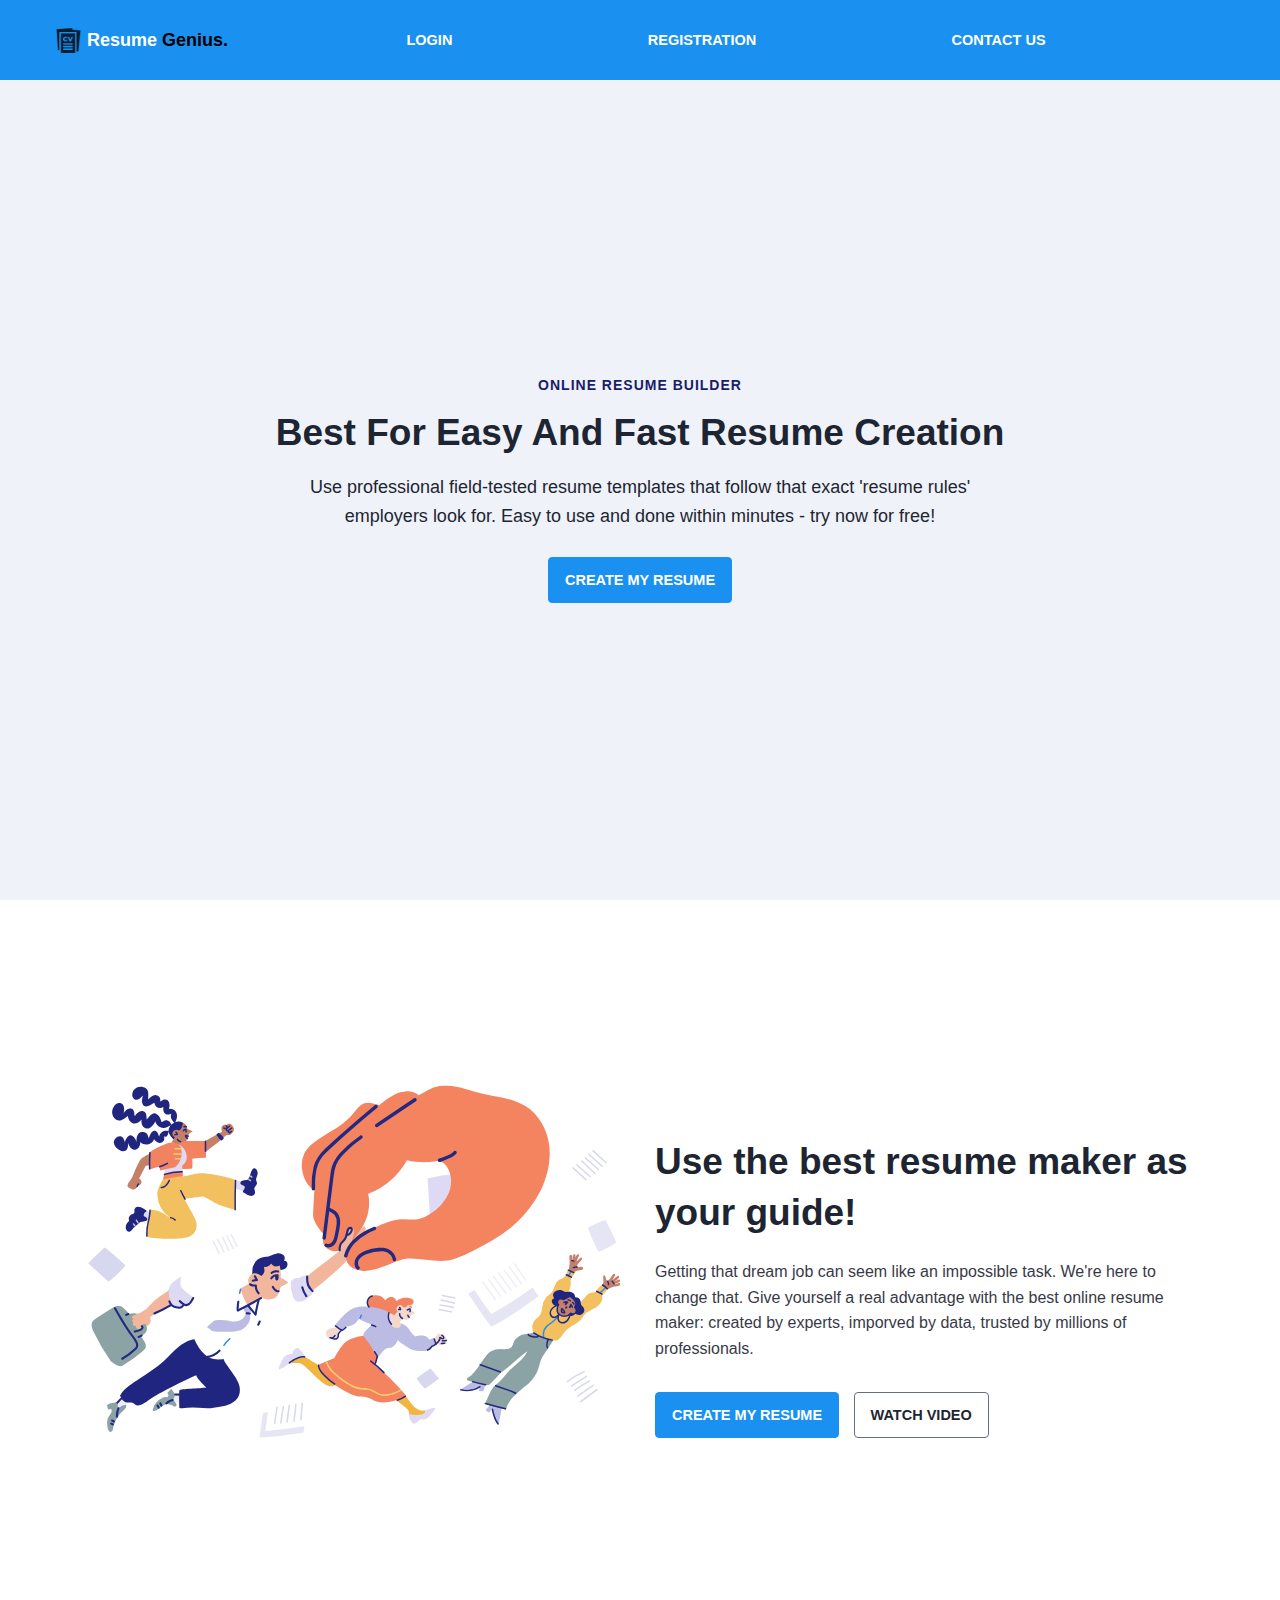
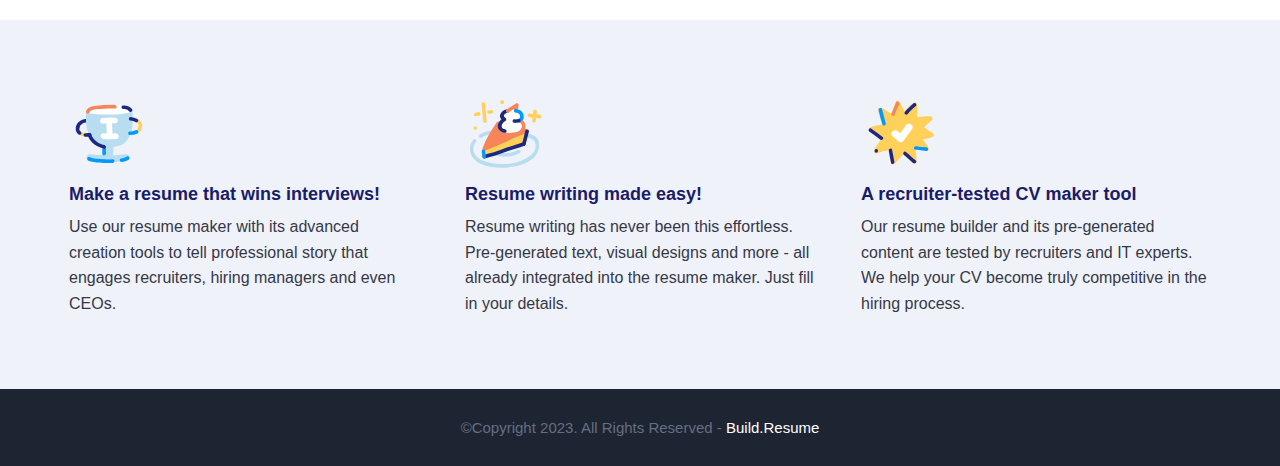
<file: index.html>
<!DOCTYPE html>
<html>
    <head>
        <meta charset="utf-8">
        <meta http-equiv="X-UA-Compatible" content="IE=edge">
        <title>🧾 Resume Genius</title>
        <meta name="description" content="">
        <meta name="viewport" content="width=device-width, initial-scale=1">
        <link rel="stylesheet" href="assets/css/main.css">
    </head>
    <body>

        <nav class = "navbar bg-blue">
            <div class="container">
                <div class = "navbar-content">
                    <div class = "brand-and-toggler">
                        <a href = "index.html" class = "navbar-brand">
                            <img src = "assets/images/curriculum-vitae.png" alt = "" class = "navbar-brand-icon">
                            <span class = "navbar-brand-text">Resume <span>Genius.</span>
                        </a>
                        <a href = "login.html" class = "btn btn-primary text-uppercase">Login</a>
                        <a href = "registration .html" class = "btn btn-primary text-uppercase">Registration</a>
                        <a href = "contact.html" class = "btn btn-primary text-uppercase">Contact Us</a>

                        <button type = "button" class = "navbar-toggler-btn">
                            
                                <div class = "bar"></div>
                                <div class = "bar"></div>
                                <div class = "bar"></div>
                            </div>
                        </button>
                    </div>
                </div>
            </div>
        </nav>

        <header class = "header bg-bright" id = "header">
            <div class = "container">
                <div class = "header-content text-center">
                    <h6 class = "text-uppercase text-blue-dark fs-14 fw-6 ls-1">online resume builder</h6>
                    <h1 class = "lg-title">Best For Easy And Fast Resume Creation</h1>
                    <p class = "text-dark fs-18">Use professional field-tested resume templates that follow that exact 'resume rules' employers look for. Easy to use and done within minutes - try now for free!</p>
                    <a href = "resume.html" class = "btn btn-primary text-uppercase">create my resume</a>
        
                </div>
            </div>
        </header>

        <div class="section-one">
            <div class="container">
                <div class = "section-one-content">
                    <div class="section-one-l">
                        <img src = "assets/images/visual-0c7080adf17f1f207276f613447c924f667dab34b7ac415cd7ef653172defd0b.svg">
                    </div>
                    <div class = "section-one-r text-center">
                        <h2 class = "lg-title">Use the best resume maker as your guide!</h2>
                        <p class = "text">Getting that dream job can seem like an impossible task. We're here to change that. Give yourself a real advantage with the best online resume maker: created by experts, imporved by data, trusted by millions of professionals.</p>
                        <div class = "btn-group">
                            <a href = "resume.html" class = "btn btn-primary text-uppercase">create my resume</a>
                            <a href = "  https://youtu.be/KZehm-meGMg?si=O5HfKaxrbBxl-fJ5" class = "btn btn-secondary text-uppercase">watch video</a>
                        </div>
                    </div>
                </div>
            </div>
        </div>

        <div class = "section-two bg-bright">
            <div class="container">
                <div class="section-two-content">
                    <div class = "section-items">
                        <div class = "section-item">
                            <div class = "section-item-icon">
                                <img src = "assets/images/feature-1-edf4481d69166ac81917d1e40e6597c8d61aa970ad44367ce78049bf830fbda5.svg" alt = "">
                            </div>
                            <h5 class = "section-item-title">Make a resume that wins interviews!</h5>
                            <p class = "text">Use our resume maker with its advanced creation tools to tell professional story that engages recruiters, hiring managers and even CEOs.</p>
                        </div>

                        <div class = "section-item">
                            <div class = "section-item-icon">
                                <img src = "assets/images/feature-2-a7a471bd973c02a55d1b3f8aff578cd3c9a4c5ac4fc74423d94ecc04aef3492b.svg" alt = "">
                            </div>
                            <h5 class = "section-item-title">Resume writing made easy!</h5>
                            <p class = "text">Resume writing has never been this effortless. Pre-generated text, visual designs and more - all already integrated into the resume maker. Just fill in your details.</p>
                        </div>

                        <div class = "section-item">
                            <div class = "section-item-icon">
                                <img src = "assets/images/feature-3-4e87a82f83e260488c36f8105e26f439fdc3ee5009372bb5e12d9421f32eabdd.svg" alt = "">
                            </div>
                            <h5 class = "section-item-title">A recruiter-tested CV maker tool</h5>
                            <p class = "text">Our resume builder and its pre-generated content are tested by recruiters and IT experts. We help your CV become truly competitive in the hiring process.</p>
                        </div>
                    </div>
                </div>
            </div>
        </div>

        <footer class = "footer bg-dark">
            <div class="container">
                <div class = "footer-content text-center">
                    <p class="fs-15">&copy;Copyright 2023. All Rights Reserved - <span>Build.Resume</span></p>
                </div>
            </div>
        </footer>
        
    </body>
</html>
</file>
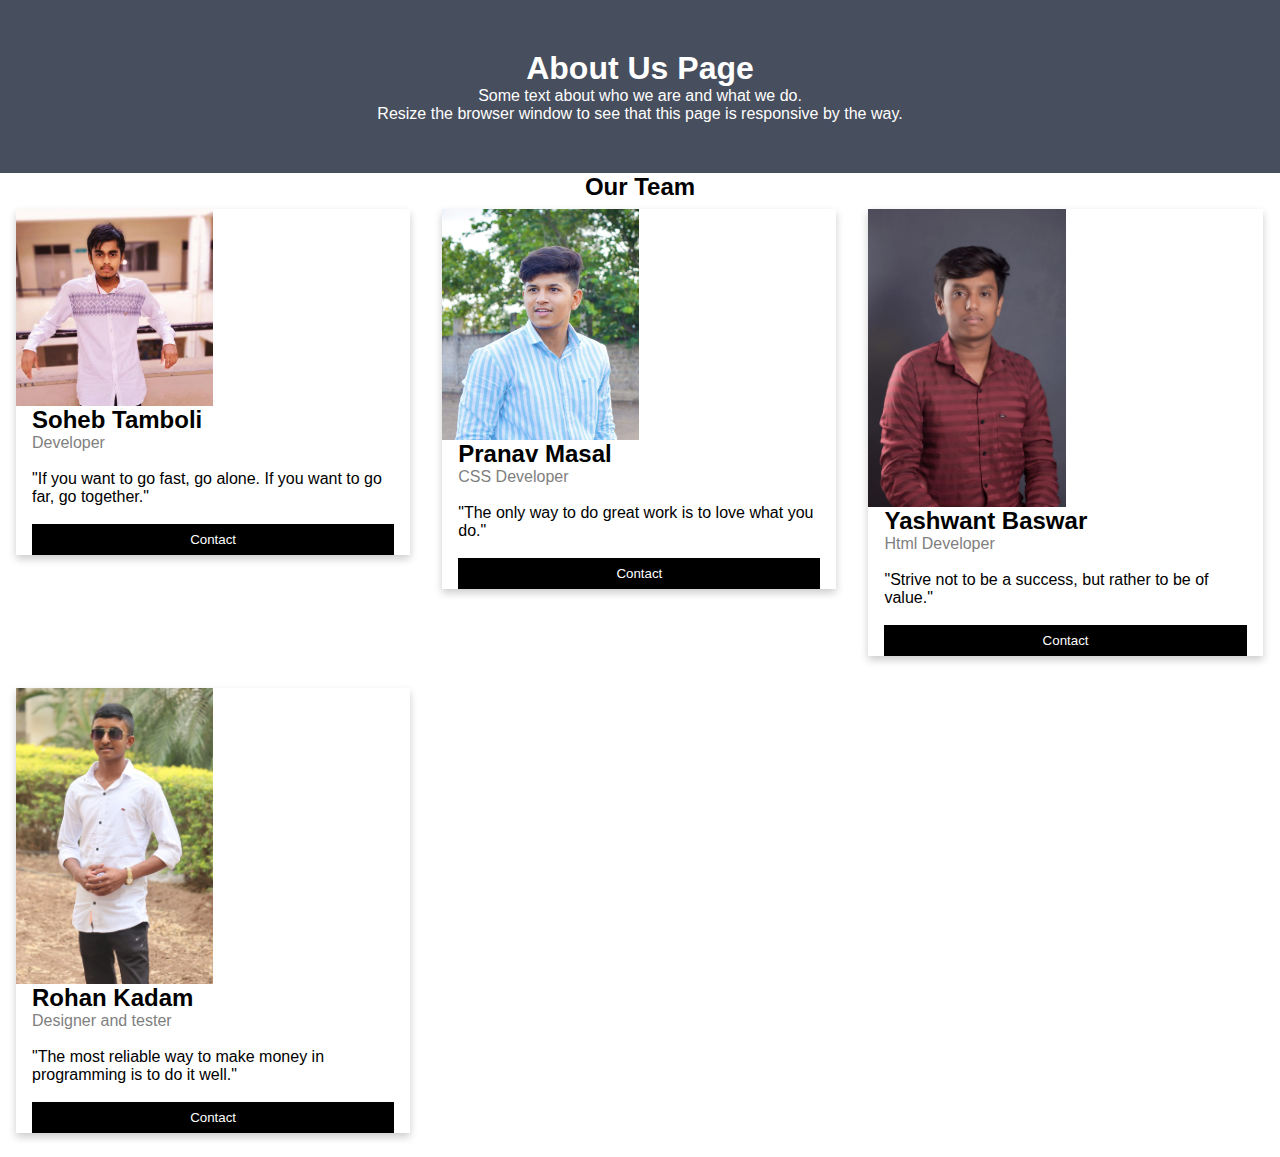
<file: contact.html>
<!DOCTYPE html>
<html lang="en">
<head>
    <meta charset="UTF-8">
    <meta name="viewport" content="width=device-width, initial-scale=1.0">
    <title>📞 Contact Us</title>
    <link rel="stylesheet" href="assets/css/main.css">
</head>
<body>
    <div class="about-section">
        <h1>About Us Page</h1>
        <p>Some text about who we are and what we do.</p>
        <p>Resize the browser window to see that this page is responsive by the way.</p>
      </div>
      
      <h2 style="text-align:center">Our Team</h2>
      <div class="row">
        <div class="column">
          <div class="card">
            <img src="photos/soheb.jpg" alt="Jane" style="width:50%">
            <div class="container">
              <h2>Soheb Tamboli</h2>
              <p class="title">Developer</p><br>
              <p>"If you want to go fast, go alone. If you want to go far, go together."</p><br>
              <a href = "contactus.html" ><p><button class="button">Contact</button></p></a>
            </div>
          </div>
        </div>
      
        <div class="column">
          <div class="card">
            <img src="photos/pranav.jpeg" alt="Mike" style="width:50%">
            <div class="container">
              <h2>Pranav Masal</h2>
              <p class="title">CSS Developer</p><br>
              <p>"The only way to do great work is to love what you do."</p><br>
              
              <a href = "contactus1.html" ><p><button class="button">Contact</button></p></a>
            </div>
          </div>
        </div>

        <div class="column">
            <div class="card">
              <img src="photos/yash.jpeg" alt="Mike" style="width:50%" >
              <div class="container">
                <h2>Yashwant Baswar</h2>
                <p class="title">Html Developer</p><br>
                <p>"Strive not to be a success, but rather to be of value."</p><br>
                
                <a href = "contactus2.html" ><p><button class="button">Contact</button></p></a>
              </div>
            </div>
          </div>
      
        <div class="column">
          <div class="card">
            <img src="photos/rohan.jpeg" alt="John" style="width:50%">
            <div class="container">
              <h2>Rohan Kadam</h2>
              <p class="title">Designer and tester</p><br>
              <p>"The most reliable way to make money in programming is to do it well."</p><br>
           
              <a href = "contactus3.html" ><p><button class="button">Contact</button></p></a>
            </div>
          </div>
        </div>
      </div>
</body>
</html>
</file>
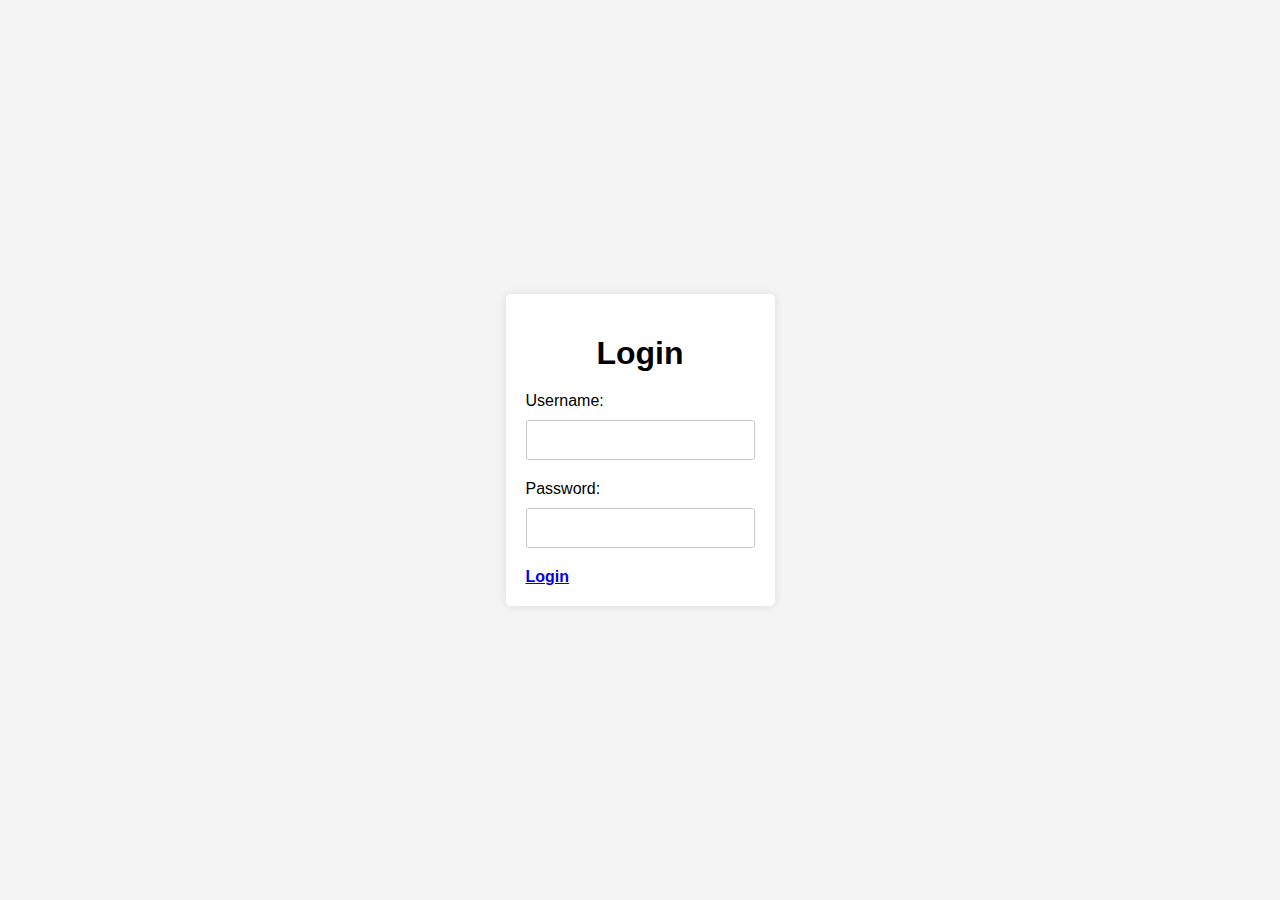
<file: login.html>
<!DOCTYPE html>
<html lang="en">
<head>
    <meta charset="UTF-8">
    <meta name="viewport" content="width=device-width, initial-scale=1.0">
    <title>🔑 Login Page</title>
    <style>
        body {
            font-family: Arial, sans-serif;
            background-color: #f4f4f4;
            margin: 0;
            padding: 0;
            display: flex;
            justify-content: center;
            align-items: center;
            min-height: 100vh;
        }

        .container {
            max-width: 400px;
            padding: 20px;
            background-color: #fff;
            border-radius: 5px;
            box-shadow: 0 0 10px rgba(0, 0, 0, 0.1);
        }

        h1 {
            text-align: center;
            margin-bottom: 20px;
        }

        form {
            display: flex;
            flex-direction: column;
        }

        label {
            margin-bottom: 10px;
        }

        input[type="text"],
        input[type="password"] {
            padding: 10px;
            margin-bottom: 20px;
            border: 1px solid #ccc;
            border-radius: 3px;
            font-size: 16px;
        }

        button {
            padding: 10px;
            background-color: #007bff;
            color: #fff;
            border: none;
            border-radius: 3px;
            font-size: 16px;
            cursor: pointer;
        }

        button:hover {
            background-color: #0056b3;
        }
    </style>
</head>
<body>
    <div class="container">
        <h1>Login</h1>
        <form action="#" method="POST">
            <label for="username">Username:</label>
            <input type="text" id="username" name="username" required>
            
            <label for="password">Password:</label>
            <input type="password" id="password" name="password" required>
            
            
            <a href = "index.html" class = "btn btn-primary text-uppercase"><b>Login</b></a>
            
        </form>
    </div>
</body>
</html>
</file>
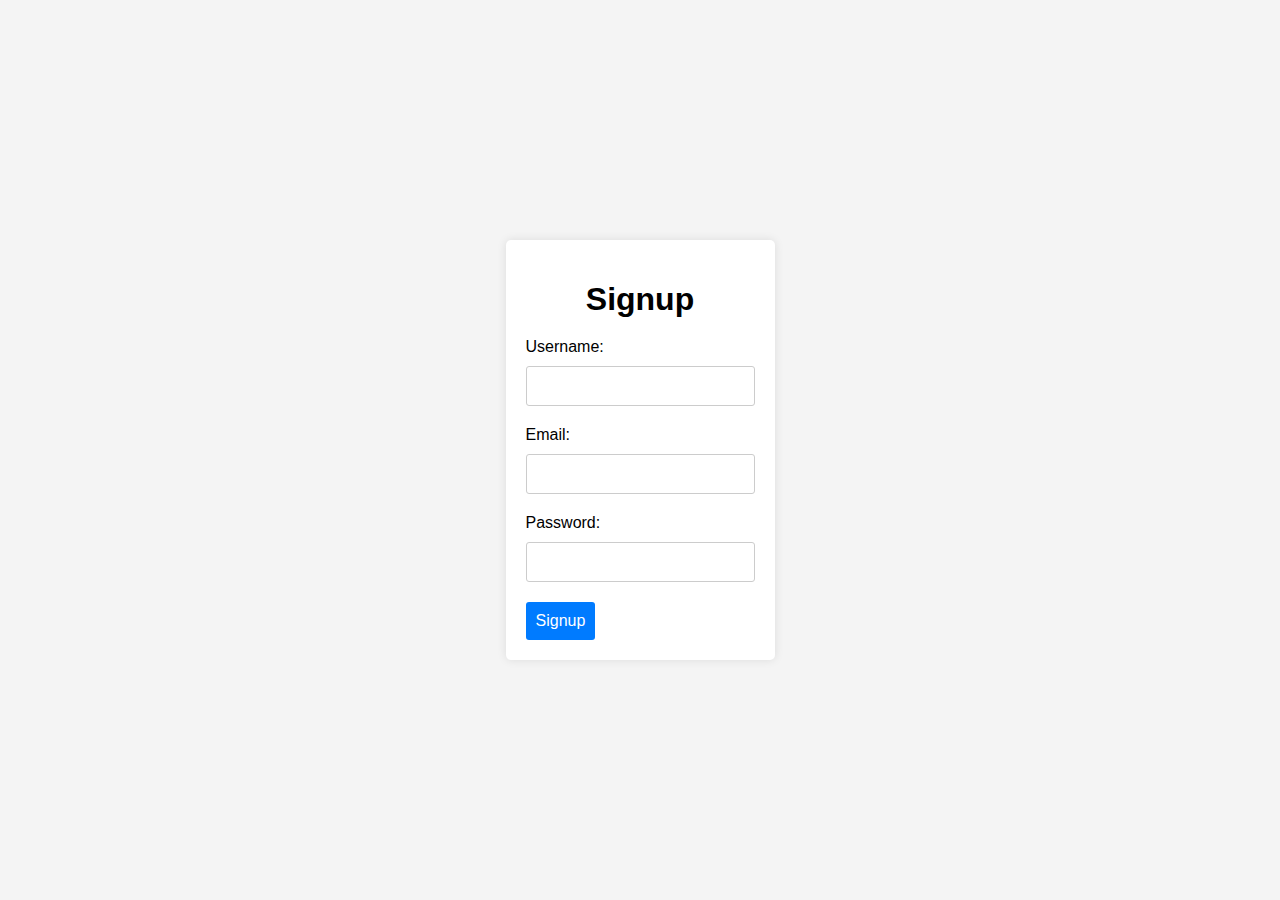
<file: registration .html>
<!DOCTYPE html>
<html lang="en">
<head>
    <meta charset="UTF-8">
    <meta name="viewport" content="width=device-width, initial-scale=1.0">
    <title>®️ Signup Page</title>
    <style>
        
        body {
            font-family: Arial, sans-serif;
            background-color: #f4f4f4;
            margin: 0;
            padding: 0;
            display: flex;
            justify-content: center;
            align-items: center;
            min-height: 100vh;
        }

        .container {
            max-width: 400px;
            padding: 20px;
            background-color: #fff;
            border-radius: 5px;
            box-shadow: 0 0 10px rgba(0, 0, 0, 0.1);
        }

        h1 {
            text-align: center;
            margin-bottom: 20px;
        }

        form {
            display: flex;
            flex-direction: column;
        }

        label {
            margin-bottom: 10px;
        }

        input[type="text"],
        input[type="password"],
        input[type="email"] {
            padding: 10px;
            margin-bottom: 20px;
            border: 1px solid #ccc;
            border-radius: 3px;
            font-size: 16px;
        }

        button {
            padding: 10px;
            background-color: #007bff;
            color: #fff;
            border: none;
            border-radius: 3px;
            font-size: 16px;
            cursor: pointer;
        }

        button:hover {
            background-color: #0056b3;
        }
    </style>
</head>
<body>
    <div class="container">
        <h1>Signup</h1>
        <form action="#" method="POST">
            <label for="username">Username:</label>
            <input type="text" id="username" name="username" required>
            
            <label for="email">Email:</label>
            <input type="email" id="email" name="email" required>
            
            <label for="password">Password:</label>
            <input type="password" id="password" name="password" required>
            
            
        </form>
        <a href = "registration1.html" class = "btn btn-primary text-uppercase"><button type="submit">Signup</button></a>
    </div>
</body>
</html>
</file>
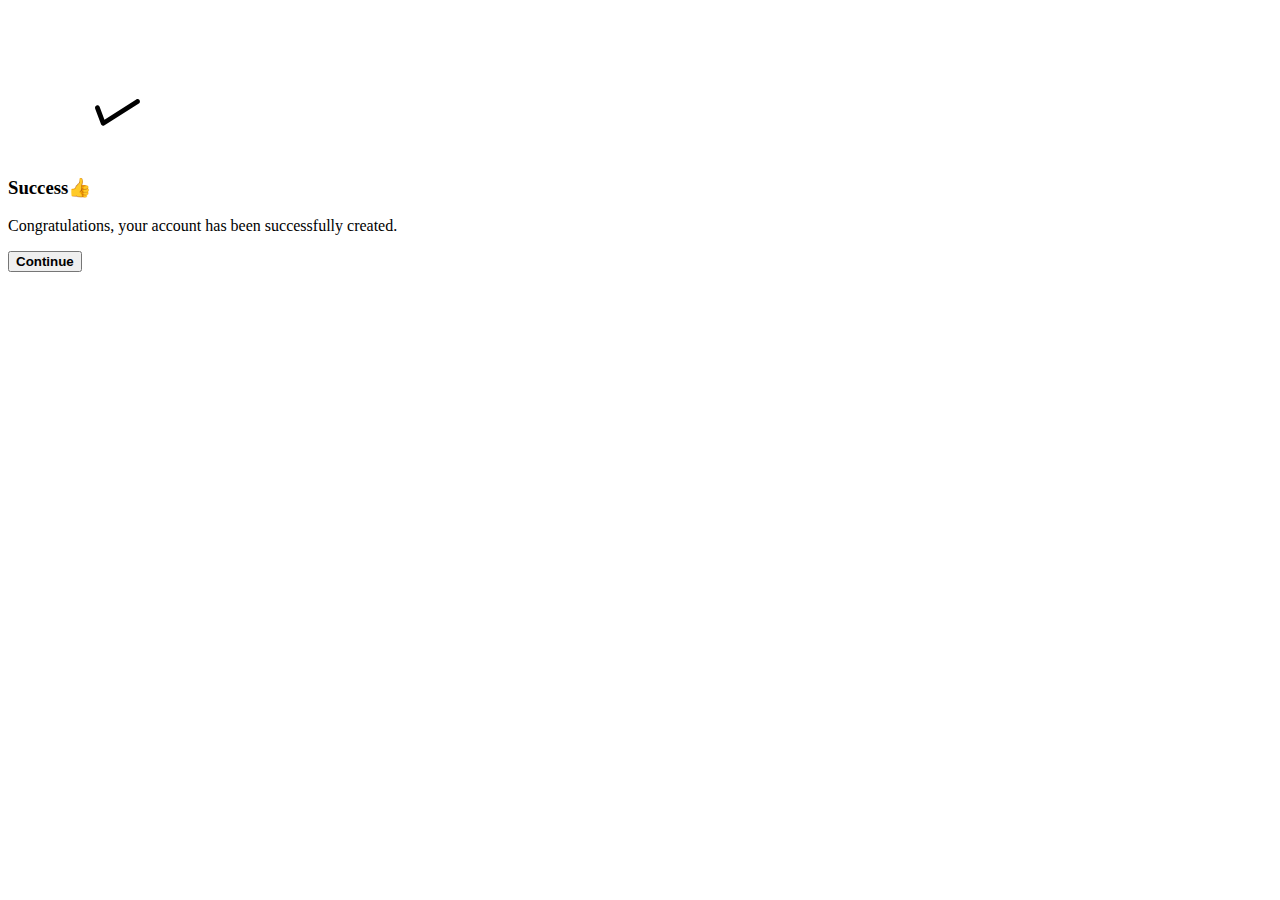
<file: registration1.html>
<div id="card" class="animated fadeIn">
    <div id="upper-side">
        <?xml version="1.0" encoding="utf-8"?>
        <!-- Generator: Adobe Illustrator 17.1.0, SVG Export Plug-In . SVG Version: 6.00 Build 0) -->
        <!DOCTYPE svg PUBLIC "-//W3C//DTD SVG 1.1//EN" "http://www.w3.org/Graphics/SVG/1.1/DTD/svg11.dtd">
        <svg
            version="1.1"
            id="checkmark"
            xmlns="http://www.w3.org/2000/svg"
            xmlns:xlink="http://www.w3.org/1999/xlink"
            x="0px"
            y="0px"
            xml:space="preserve"
        >
            <path
                d="M131.583,92.152l-0.026-0.041c-0.713-1.118-2.197-1.447-3.316-0.734l-31.782,20.257l-4.74-12.65 c-0.483-1.29-1.882-1.958-3.124-1.493l-0.045,0.017c-1.242,0.465-1.857,1.888-1.374,3.178l5.763,15.382 c0.131,0.351,0.334,0.65,0.579,0.898c0.028,0.029,0.06,0.052,0.089,0.08c0.08,0.073,0.159,0.147,0.246,0.209 c0.071,0.051,0.147,0.091,0.222,0.133c0.058,0.033,0.115,0.069,0.175,0.097c0.081,0.037,0.165,0.063,0.249,0.091 c0.065,0.022,0.128,0.047,0.195,0.063c0.079,0.019,0.159,0.026,0.239,0.037c0.074,0.01,0.147,0.024,0.221,0.027 c0.097,0.004,0.194-0.006,0.292-0.014c0.055-0.005,0.109-0.003,0.163-0.012c0.323-0.048,0.641-0.16,0.933-0.346l34.305-21.865 C131.967,94.755,132.296,93.271,131.583,92.152z"
            />
            <circle
                fill="none"
                stroke="#ffffff"
                stroke-width="5"
                stroke-miterlimit="10"
                cx="109.486"
                cy="104.353"
                r="32.53"
            />
        </svg>
        <h3 id="status">Success👍</h3>
    </div>
    <div id="lower-side">
        <p id="message">
            Congratulations, your account has been successfully created.
        </p>
        <a href="login.html" id="contBtn"><button><b>Continue</b></button></a>
    </div>
</file>
<file: assets/css/main.css>
@import url('https://fonts.googleapis.com/css2?family=Manrope:wght@200;300;400;500;600;700;800&family=Poppins:ital,wght@0,100;0,200;0,300;0,400;0,500;0,600;0,700;0,800;0,900;1,100;1,200;1,300;1,400;1,500;1,600;1,700;1,800;1,900&display=swap');

:root{
    --clr-blue: #1A91F0;
    --clr-blue-mid: #1170CD;
    --clr-blue-dark: #1A1C6A;
    --clr-white: #fff;
    --clr-bright: #EFF2F9;
    --clr-dark: #1e2532;
    --clr-black: #000;
    --clr-grey: #656e83;
    --clr-green: rgb(129, 190, 216);
    --font-poppins: 'Poppins', sans-serif;
    --font-manrope: 'Manrope', sans-serif;;
    --transition: all 300ms ease-in-out;
}

*{
    padding: 0;
    margin: 0;
    box-sizing: border-box;
}

html{
    font-size: 10px;
}

body{
    font-size: 1.6rem;
    font-family: var(--font-poppins);
}

button{
    border: none;
    background-color: transparent;
    outline: 0;
    cursor: pointer;
    font-family: inherit;
}

img{
    width: 100%;
    display: block;
}

a{
    text-decoration: none;
}

/* fonts */
.font-poppins{font-family: var(--font-poppins);}
.font-manrope{font-family: var(--font-manrope);}

/* text colors */
.text-blue{color: var(--clr-blue);}
.text-blue-mid{color: var(--clr-blue-mid);}
.text-blue-dark{color: var(--clr-blue-dark);}
.text-bright{color: var(--clr-bright);}
.text-dark{color: var(--clr-dark);}
.text-grey{color: var(--clr-grey);}
.text-white{color: var(--clr-white);}

/* backgrounds */
.bg-blue{background-color: var(--clr-blue);}
.bg-blue-mid{background-color: var(--clr-blue-mid);}
.bg-blue-dark{background-color: var(--clr-blue-dark);}
.bg-bright{background-color: var(--clr-bright);}
.bg-dark{background-color: var(--clr-dark);}
.bg-grey{background-color: var(--clr-grey);}
.bg-white{background-color: var(--clr-white);}
.bg-black{background-color: var(--clr-black);}
.bg-green{background-color: var(--clr-green);}

.text-center{ text-align: center;}
.text-left{text-align: left;}
.text-right{text-align: right;}
.text-uppercase{text-transform: uppercase;}
.text-lowercase{text-transform: lowercase;}
.text-capitalize{text-transform: capitalize;}
.text{
    color: var(--clr-dark);
    opacity: 0.9;
    margin: 2rem 0;
    line-height: 1.6;
}

.fw-2{font-weight: 200;}
.fw-3{font-weight: 300;}
.fw-4{font-weight: 400;}
.fw-5{font-weight: 500;}
.fw-6{font-weight: 600;}
.fw-7{font-weight: 700;}
.fw-8{font-weight: 800;}

.fs-13{font-size: 13px;}
.fs-14{font-size: 14px;}
.fs-15{font-size: 15px;}
.fs-16{font-size: 16px;}
.fs-17{font-size: 17px;}
.fs-18{font-size: 18px;}
.fs-19{font-size: 19px;}
.fs-20{font-size: 20px;}
.fs-21{font-size: 21px;}
.fs-22{font-size: 22px;}
.fs-23{font-size: 23px;}
.fs-24{font-size: 24px;}
.fs-25{font-size: 25px;}

.ls-1{letter-spacing: 1px;}
.ls-2{letter-spacing: 2px;}

.container{
    max-width: 1200px;
    margin: 0 auto;
    padding: 0 1.6rem;
}

/* bars button */
.bars{
    display: flex;
    flex-direction: column;
    justify-content: space-between;
    height: 16.5px;
    width: 25px;
}
.bars .bar{
    width: 100%;
    height: 2px;
    background-color: var(--clr-blue);
    transition: var(--transition);
}

.bars:hover .bar{
    background-color: var(--clr-dark);
}

/* buttons */
.btn{
    font-size: 14.5px;
    font-weight: 600;
    padding: 1.4rem 1.6rem;
    border-radius: 4px;
    display: inline-block;
}

.btn-primary{
    background-color: var(--clr-blue);
    color: var(--clr-white);
    border: 1px solid var(--clr-blue);
    transition: var(--transition);
}

.btn-primary:hover{
    background-color: transparent;
    color: var(--clr-dark);
    border-color: var(--clr-grey);
}

.btn-secondary{
    background-color: transparent;
    color: var(--clr-dark);
    border: 1px solid var(--clr-grey);
    transition: var(--transition);
}

.btn-secondary:hover{
    background-color: var(--clr-blue);
    color: var(--clr-white);
    border-color: var(--clr-blue);
}

.btn-group button:first-child, .btn-group a:first-child{
    margin-right: 1rem!important;
}

/* navbar part */
.navbar{
    height: 80px;
    display: flex;
    align-items: center;
    box-shadow: rgba(0, 0, 0, 0.08) 0px 3px 8px;
}

.navbar .container{
    width: 100%;
}

.navbar-brand{
    display: flex;
    align-items: center;
    justify-content: flex-start;
    font-size: 1.8rem;
}
.navbar-brand-text{
    color: var(--clr-white);
    font-weight: 600;
}
.navbar-brand-text span{
    color: var(--clr-black);
}
.navbar-brand-icon{
    width: 25px;
    margin-right: 6px;
    opacity: 0.8;
}
.brand-and-toggler{
    display: flex;
    align-items: center;
    justify-content: space-between;
}
.header{
    min-height: calc(100vh - 80px);
    display: flex;
    flex-direction: column;
    align-items: center;
    justify-content: center;
}
.header-content{
    max-width: 740px;
    margin-right: auto;
    margin-left: auto;
}
.header-content img{
    max-width: 760px;
    border-top-right-radius: 8px;
    border-top-left-radius: 8px;
    margin-top: 3.2rem;
}
.lg-title{
    margin: 1.4rem 0;
    font-size: 37px;
    line-height: 1.4;
    color: var(--clr-dark);
}
.header-content p{
    margin-bottom: 2.6rem;
    line-height: 1.6;
}


/* section one */
.section-one{
    padding: 64px 0;
    min-height: 80vh;
    display: flex;
    align-items: center;
}
.section-one-l img{
    max-width: 545px;
    margin-right: auto;
    margin-left: auto;
}
.section-one-r{
    margin-top: 4rem;
}

.section-one .btn-group{
    margin-top: 2rem;
}
.section-one-r{
    max-width: 545px;
    margin-right: auto;
    margin-left: auto;
}
.section-one-r .btn-group{
    margin-top: 3rem;
}

/* section two */
.section-two{
    padding: 64px 0;
}
.section-two .section-items{
    display: grid;
    gap: 2rem;
}

.section-two .section-item{
    max-width: 350px;
    text-align: center;
    margin-right: auto;
    margin-left: auto;
}
.section-two .section-item-icon{
    margin: 1rem 0;
}
.section-two .section-item-icon img{
    width: 80px;
    margin-right: auto;
    margin-left: auto;
}
.section-two .section-item-title{
    color: var(--clr-blue-dark);
    font-size: 1.8rem;
    font-weight: 600;
}
.section-two .text{
    margin: 0.9rem 0;
}

/* footer */
.footer{
    padding: 3rem 0;
}
.footer-content p{
    color: var(--clr-grey);
}
.footer-content p span{
    color: var(--clr-white);
}

/* media queries */
@media screen and (min-width: 768px){
    .section-two .section-items{
        grid-template-columns: repeat(2, 1fr);
    }
}

@media screen and (min-width: 992px){
    .section-one-content{
        display: grid;
        grid-template-columns: repeat(2, 1fr);
        column-gap: 3rem;
    }
    .section-one-r{
        text-align: left;
    }
    .section-two .section-items{
        grid-template-columns: repeat(3, 1fr);
    }
    .section-two .section-item{
        text-align: left;
    }
    .section-two .section-item-icon img{
        margin-left: 0;
    }
}



/* resume page */
#about-sc{
    padding: 64px 0;
}

.cv-form-row-title{
    background-color: var(--clr-dark);
    padding: 0.8rem 1.6rem;
    margin-bottom: 2rem;
}

.cv-form-row-title h3{
    color: var(--clr-white);
    font-weight: 500;
    text-transform: uppercase;
    letter-spacing: 1.5px;
    font-size: 1.7rem;
}
.cv-form-blk{
    margin: 3rem 0;
}
.cv-form-row{
    padding: 3rem 2rem 0 2rem;
    border: 1px solid rgba(0, 0, 0, 0.08);
    margin-bottom: 1rem;
    position: relative;
}
textarea{
    resize: none;
}
.form-elem{
    margin-bottom: 3rem;
    position: relative;
}
.form-label{
    display: block;
    font-weight: 600;
    font-size: 14px;
    color: var(--clr-dark);
    margin-bottom: 0.5rem;
}
.form-control{
    border-radius: none;
    border: 1px solid rgba(0, 0, 0, 0.1);
    font-size: 14px;
    padding: 0.8rem 1.6rem;
    font-family: inherit;
    width: 100%;
    outline: 0;
    transition: var(--transition);
}

.form-control:focus{
    border-color: rgba(0, 0, 0, 0.3);
}
.form-text{
    color: #ca0b00;
    font-size: 12px;
    position: absolute;
    letter-spacing: 0.5px;
    top: calc(100% + 2px);
    left: 0;
    width: 100%;
}
.cols-3, .cols-2{
    display: grid;
}
.repeater-add-btn{
    width: 25px;
    height: 25px;
    background-color: var(--clr-blue-mid);
    font-size: 1.6rem;
    color: var(--clr-white);
    margin: 1rem 0;
}
.repeater-remove-btn{
    position: absolute;
    top: 10px;
    right: 10px;
    z-index: 999;
    width: 25px;
    height: 25px;
    border-radius: 50%;
    background-color: #ca0b00;
    color: var(--clr-white);
    font-size: 1.6rem;
}

/* preview section */
.preview-cnt{
    border-radius: 5px;
    display: grid;
    grid-template-columns: 32% auto;
    box-shadow: rgba(149, 157, 165, 0.2) 0px 8px 24px;
    overflow: hidden;
}

.preview-cnt-l{
    padding: 3rem 3rem 2rem 3rem;
}
.preview-cnt-r{
    padding: 3rem 3rem 3rem 4rem;
}
.preview-cnt-l .preview-blk:nth-child(1){
    text-align: center;
}
.preview-image{
    width: 120px;
    height: 120px;
    border-radius: 50%;
    overflow: hidden;
    margin-right: auto;
    margin-left: auto;
}
.preview-image img{
    width: 100%;
    height: 100%;
    object-fit: cover;
}
.preview-item-name{
    font-size: 2.4rem;
    font-weight: 600;
    margin: 1.8rem 0;
    position: relative;
}
.preview-item-name::after{
    position: absolute;
    content: "";
    bottom: -10px;
    width: 50px;
    height: 1.5px;
    background-color: rgba(255, 255, 255, 0.5);
    left: 50%;
    transform: translateX(-50%);
}
.preview-blk{
    padding: 1rem 0;
    margin-bottom: 1rem;
}
.preview-blk-title h3{
    text-transform: uppercase;
    letter-spacing: 0.5px;
    border-bottom: 0.5px solid rgba(0, 0, 0, 0.08);
    padding-bottom: 0.5rem;
}
.preview-blk-title{
    margin-bottom: 1rem;
}
.preview-blk-list .preview-item{
    font-size: 1.5rem;
    margin-bottom: 0.2rem;
    opacity: 0.95;
}
.preview-cnt-r .preview-blk-title{
    color: var(--clr-dark);
}
.preview-cnt-r .preview-blk-list .preview-item{
    margin-top: 1.8rem;
}

.achievements-items.preview-blk-list .preview-item span:first-child,
.educations-items.preview-blk-list .preview-item span:first-child,
.experiences-items.preview-blk-list .preview-item span:first-child{
    display: block;
    font-weight: 600;
    margin-bottom: 1rem;
    background-color: rgba(0, 0, 0, 0.03);
}

.educations-items.preview-blk-list .preview-item span:nth-child(2),
.experiences-items.preview-blk-list .preview-item span:nth-child(2){
    font-weight: 600;
    margin-right: 1rem;
}

.educations-items.preview-blk-list .preview-item span:nth-child(3),
.experiences-items.preview-blk-list .preview-item span:nth-child(3){
    font-style: italic;
    margin-right: 1rem;
}

.educations-items.preview-blk-list .preview-item span:nth-child(4),
.educations-items.preview-blk-list .preview-item span:nth-child(5),
.experiences-items.preview-blk-list .preview-item span:nth-child(4),
.experiences-items.preview-blk-list .preview-item span:nth-child(5){
    margin-right: 1rem;
    background-color: var(--clr-green);
    color: var(--clr-white);
    padding: 0 1rem;
    border-radius: 0.6rem;
}

.educations-items.preview-blk-list .preview-item span:nth-child(6),
.experiences-items.preview-blk-list .preview-item span:nth-child(6){
    font-size: 13.5px;
    display: block;
    opacity: 0.8;
    margin-top: 1rem;
}
.projects-items.preview-blk-list .preview-item span{
    display: block;
}

@media screen and (min-width: 768px){
    .cols-3{
        grid-template-columns: repeat(3, 1fr);
        column-gap: 2rem;
    }
    .cols-2{
        grid-template-columns: repeat(2, 1fr);
        column-gap: 2rem;
    }
}

@media screen and (min-width: 992px){
    .cv-form-row{
        padding: 3rem 3rem 0rem 3rem;
    }
    .cols-3{
        grid-template-columns: repeat(3, 1fr);
    }
}

.print-btn-sc{
    margin: 2rem 0 6rem 0;
}

/* print section */
@media print{
    body *{
        visibility: hidden;
    }

    .non_print_area{
        display: none;
    }

    .print_area, .print_area *{
        visibility: visible;
    }

    .print_area{
        width: 100%;
        position: absolute;
        left: 0;
        top: 0;
        overflow: hidden;
    }
}

body {
    font-family: Arial, Helvetica, sans-serif;
    margin: 0;
  }
  
  html {
    box-sizing: border-box;
  }
  
  *, *:before, *:after {
    box-sizing: inherit;
  }
  
  .column {
    float: left;
    width: 33.3%;
    margin-bottom: 16px;
    padding: 0 8px;
  }
  
  .card {
    box-shadow: 0 4px 8px 0 rgba(0, 0, 0, 0.2);
    margin: 8px;
  }
  
  .about-section {
    padding: 50px;
    text-align: center;
    background-color: #474e5d;
    color: white;
  }
  
  .container {
    padding: 0 16px;
  }
  
  .container::after, .row::after {
    content: "";
    clear: both;
    display: table;
  }
  
  .title {
    color: grey;
  }
  
  .button {
    border: none;
    outline: 0;
    display: inline-block;
    padding: 8px;
    color: white;
    background-color: #000;
    text-align: center;
    cursor: pointer;
    width: 100%;
  }
  
  .button:hover {
    background-color: #555;
  }
  
  @media screen and (max-width: 650px) {
    .column {
      width: 100%;
      display: block;
    }
  }
</file>
